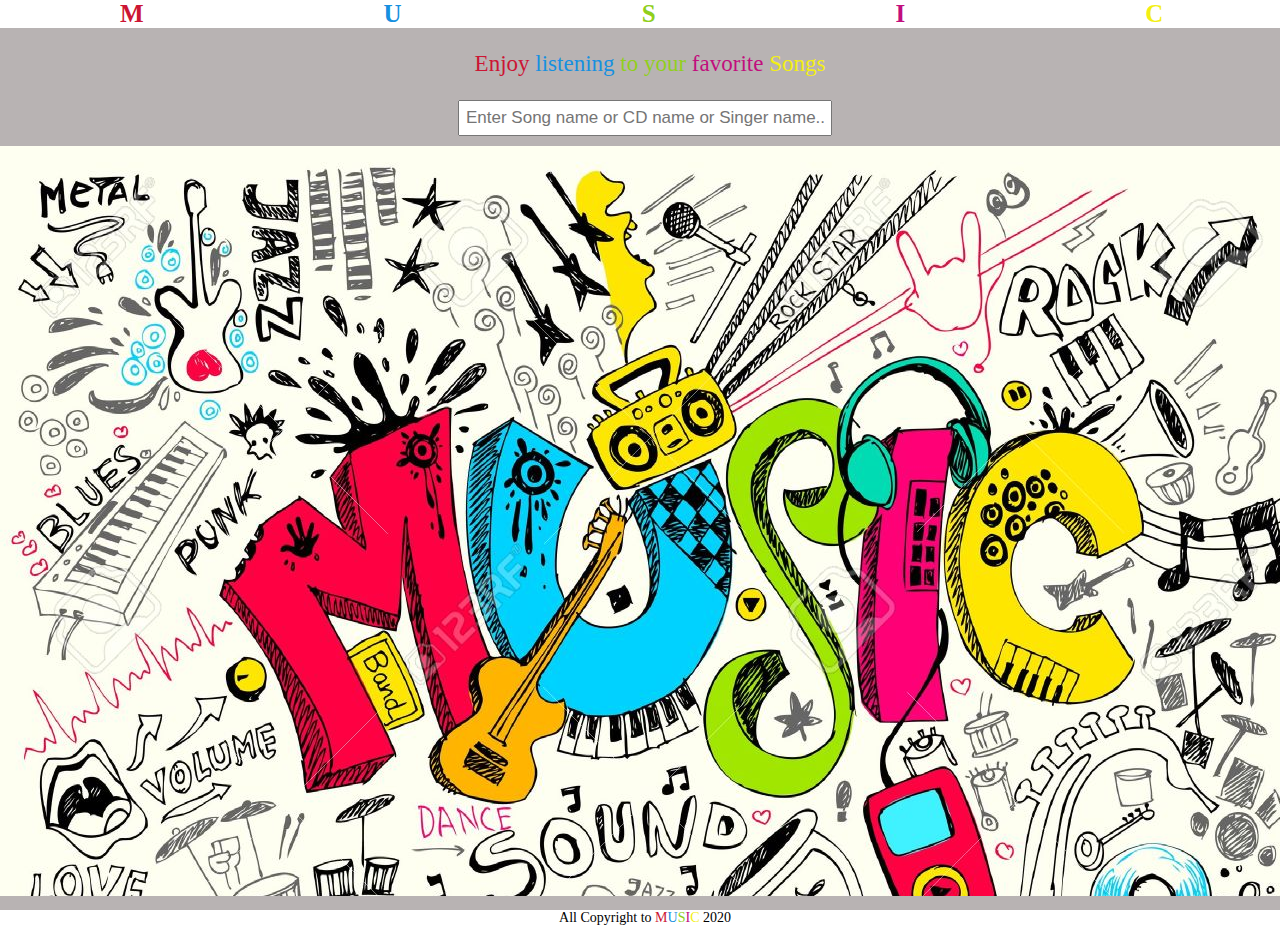
<file: index.html>
<!DOCTYPE html>
<html lang="en">
<head>
    <meta charset="UTF-8">
    <meta name="viewport" content="width=device-width, initial-scale=1.0">
    <title>SONGS</title>
    <link rel="stylesheet" href="style.css">
</head>
<body>
    <header>
        <h2> <span style="color: #cc1534;">M</span><span style="color: #1690e0;">U</span><span style="color: #90cf1b;">S</span><span style="color: #c20e7d;">I</span><span style="color: #f3ef13;">C</span></h2>
    </header>
    <br>
    <div class="topnav">
        <p> <span style="color: #cc1534;">Enjoy</span><span style="color: #1690e0;"> listening</span><span style="color: #90cf1b;"> to your</span><span style="color: #c20e7d;"> favorite</span><span style="color: #f3ef13;"> Songs</span></p>
        <form action="result-cd.html">
            <input type="text" placeholder="Enter Song name or CD name or Singer name..." >
        </form>
    </div>
    <div class="img-background">
    </div>
    <footer>
        <p>All Copyright to  <span style="color: #cc1534;">M</span><span style="color: #1690e0;">U</span><span style="color: #90cf1b;">S</span><span style="color: #c20e7d;">I</span><span style="color: #f3ef13;">C</span> 2020</p>
    </footer>
</body>
</html>
</file>
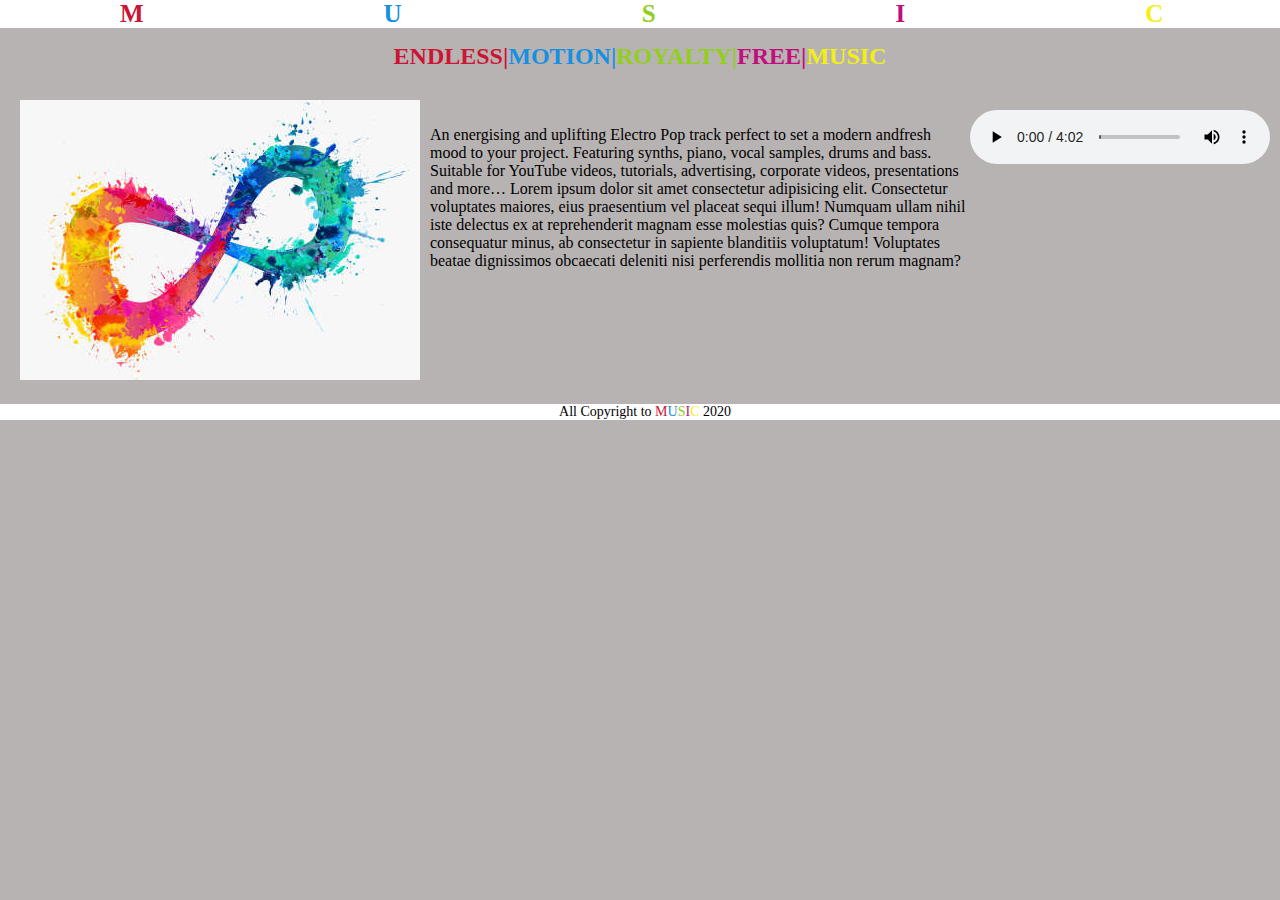
<file: cd.html>
<!DOCTYPE html>
<html lang="en">
<head>
    <meta charset="UTF-8">
    <meta name="viewport" content="width=device-width, initial-scale=1.0">
    <title>SONGS</title>
    <link rel="stylesheet" href="style.css">
</head>
<body>
    <header>
        <h2> <span style="color: #cc1534;">M</span><span style="color: #1690e0;">U</span><span style="color: #90cf1b;">S</span><span style="color: #c20e7d;">I</span><span style="color: #f3ef13;">C</span></h2>
    </header>
    <br>
    <div class="address">
        <h2> <span style="color: #cc1534;">ENDLESS|</span> <span style="color: #1690e0;"> MOTION| </span> <span style="color: #90cf1b;"> ROYALTY|</span><span style="color: #c20e7d;"> FREE|</span><span style="color: #f3ef13;"> MUSIC</span></h2>
    </div>
    <div class="contant">
        <div class="img-focus">
            <img src="img/endlessmotion.jpg" alt="...">
        </div>
        <div class="inf-focus">
           <p>An energising and uplifting Electro Pop track perfect to set a modern andfresh mood to your project. Featuring synths, piano, vocal samples, drums and bass.
            Suitable for YouTube videos, tutorials, advertising, corporate videos, presentations and more…

            Lorem ipsum dolor sit amet consectetur adipisicing elit. Consectetur voluptates maiores, eius praesentium vel placeat sequi illum! Numquam ullam nihil iste delectus ex at reprehenderit magnam esse molestias quis? Cumque tempora consequatur minus, ab consectetur in sapiente blanditiis voluptatum! Voluptates beatae dignissimos obcaecati deleniti nisi perferendis mollitia non rerum magnam?
            </p>
            <div class="audio1">
            <audio controls>
                <source src="gnyh-hms-llrydh.mp3">
              Your browser does nohorse.oggt support the audio element."
            </audio>
            </div>
        </div>
        
    </div>
    
    <footer>
        <p>All Copyright to  <span style="color: #cc1534;">M</span><span style="color: #1690e0;">U</span><span style="color: #90cf1b;">S</span><span style="color: #c20e7d;">I</span><span style="color: #f3ef13;">C</span> 2020</p>
    </footer>
</body>
</html>
</file>
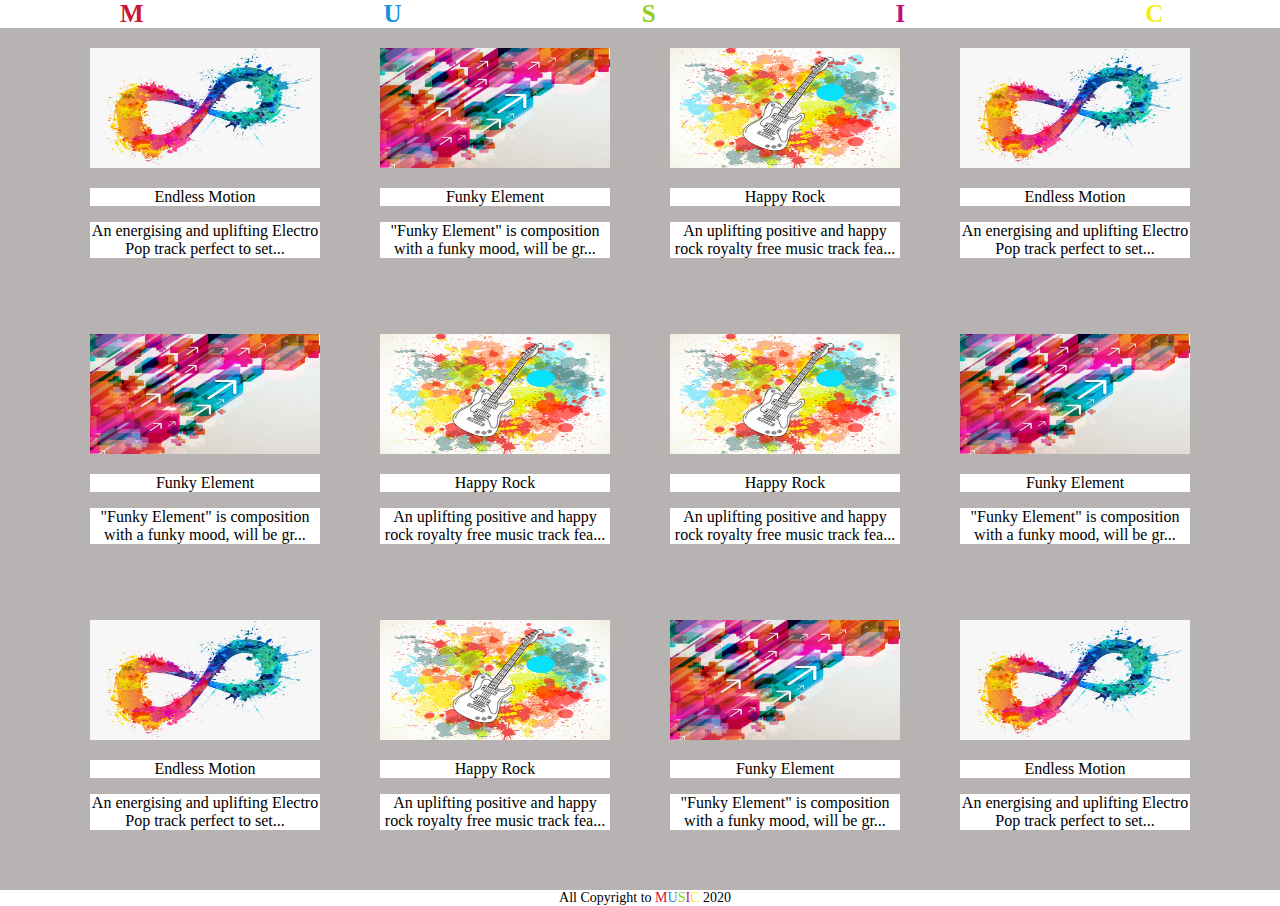
<file: result-cd.html>
<!DOCTYPE html>
<html lang="en">
<head>
    <meta charset="UTF-8">
    <meta name="viewport" content="width=device-width, initial-scale=1.0">
    <title>SONGS</title>
    <link rel="stylesheet" href="style.css">
</head>
<body>
    <header>
        <h2> <span style="color: #cc1534;">M</span><span style="color: #1690e0;">U</span><span style="color: #90cf1b;">S</span><span style="color: #c20e7d;">I</span><span style="color: #f3ef13;">C</span></h2>
    </header>
    <br>
    <div class="photo-containaer">
        <div class="photo ">
            <a href="CD.html">
                <img class="img-list" src="img/endlessmotion.jpg" alt="...." >
                <p>Endless Motion</p>
                <p>An energising and uplifting Electro Pop track perfect to set...</p>
            </a>
        </div>
        <div class="photo ">
            <a href="CD.html">
                <img class="img-list" src="img/funkyelement.jpg" alt="...." >
                <p>Funky Element</p>
                <p>"Funky Element" is composition with a funky mood, will be gr...</p>
            </a>
        </div>
        <div class="photo ">
            <a href="CD.html">
                <img class="img-list" src="img/happyrock.jpg" alt="...." >
                <p>Happy Rock</p>
                <p>An uplifting positive and happy rock royalty free music track fea...</p>
            </a>
        </div>
        <div class="photo ">
            <a href="CD.html">
                <img class="img-list" src="img/endlessmotion.jpg" alt="...." >
                <p>Endless Motion</p>
                <p>An energising and uplifting Electro Pop track perfect to set...</p>
            </a>
        </div>
    </div>
    <div class="photo-containaer">
        <div class="photo ">
            <a href="CD.html">
                <img class="img-list" src="img/funkyelement.jpg" alt="...." >
                <p>Funky Element</p>
                <p>"Funky Element" is composition with a funky mood, will be gr...</p>
            </a>
        </div>
        <div class="photo ">
            <a href="CD.html">
                <img class="img-list" src="img/happyrock.jpg" alt="...." >
                <p>Happy Rock</p>
                <p>An uplifting positive and happy rock royalty free music track fea...</p>

            </a>
        </div>
        <div class="photo ">
            <a href="CD.html">
                <img class="img-list" src="img/happyrock.jpg" alt="...." >
                <p>Happy Rock</p>
                <p>An uplifting positive and happy rock royalty free music track fea...</p>

            </a>
        </div>
        <div class="photo ">
            <a href="CD.html">
                <img class="img-list" src="img/funkyelement.jpg" alt="...." >
                <p>Funky Element</p>
                <p>"Funky Element" is composition with a funky mood, will be gr...</p>

            </a>
        </div>
    </div>
    <div class="photo-containaer">
        <div class="photo ">
            <a href="CD.html">
                <img class="img-list" src="img/endlessmotion.jpg" alt="...." >
                <p>Endless Motion</p>
                <p>An energising and uplifting Electro Pop track perfect to set...</p>
            </a>
        </div>
        <div class="photo ">
            <a href="CD.html">
                <img class="img-list" src="img/happyrock.jpg" alt="...." >
                <p>Happy Rock</p>
                <p>An uplifting positive and happy rock royalty free music track fea...</p>

            </a>
        </div>
        <div class="photo ">
            <a href="CD.html">
                <img class="img-list" src="img/funkyelement.jpg" alt="...." >
                <p>Funky Element</p>
                <p>"Funky Element" is composition with a funky mood, will be gr...</p>

            </a>
        </div>
        <div class="photo ">
            <a href="CD.html">
                <img class="img-list" src="img/endlessmotion.jpg" alt="...." >
                <p>Endless Motion</p>
                <p>An energising and uplifting Electro Pop track perfect to set...</p>

            </a>
        </div>
    </div>
 
    <footer>
        <p>All Copyright to  <span style="color: #cc1534;">M</span><span style="color: #1690e0;">U</span><span style="color: #90cf1b;">S</span><span style="color: #c20e7d;">I</span><span style="color: #f3ef13;">C</span> 2020</p>
    </footer>
</body>
</html>
</file>
<file: style.css>
body{
    margin: 0px;
    background-color: rgb(184, 179, 179);
}
  
header h2 {
    text-align: center;
    position: fixed;
    width: 100%;
    margin-top: 0px;
    background-color: rgb(255, 255, 255);
    overflow: hidden;
    font-size: 25px;
}
  
header h2 span{
    padding:120px;
}
  
.topnav {
    padding: 10px;
    width: 100%;
    overflow: hidden;
}
    
.topnav p{
    font-size: 23px;
    text-align: center;
}
    
.topnav input {
    width: 28%;
    padding: 6px;
    margin-left:35%;
    font-size: 17px;
}
  
.img-background {
    background-image: url(img/music.jpg);
    width: 100%;
    height: 750px;
}
  
.img-list{
    width: 230px;
    height: 120px;
}
    
.photo-containaer{
    width: 100%;
    display: flex;
    justify-content:center;
}
  
.photo{
    padding: 30px;
    display: flex;
    justify-content:space-between;
    align-items: center;
}
  
a{
    text-decoration: none;
}
  
a p{
    text-align: center;
    width: 230px;
    background-color: rgb(255, 255, 255);
    color:black;
}
  
.address h2{
    margin-top: 25px;
    display: flex;
    justify-content: center;
    color: rgb(37, 165, 137);
}

.contant{
    margin: 10px;
    display: flex;
}
  
.img-focus{
    margin: 10px;
    display: flex;
    justify-content: center;
}

.inf-focus{
    padding-top: 20px;
    display: flex;
    align-items: flex-start;
}
   
footer p{
    padding-left: 10px;
    color: rgb(0, 0, 0);
    background-color: rgb(255, 255, 255);
    font-size: 14px;
    margin-bottom: 0px;
    text-align: center;
    overflow: hidden;
  
}
</file>
